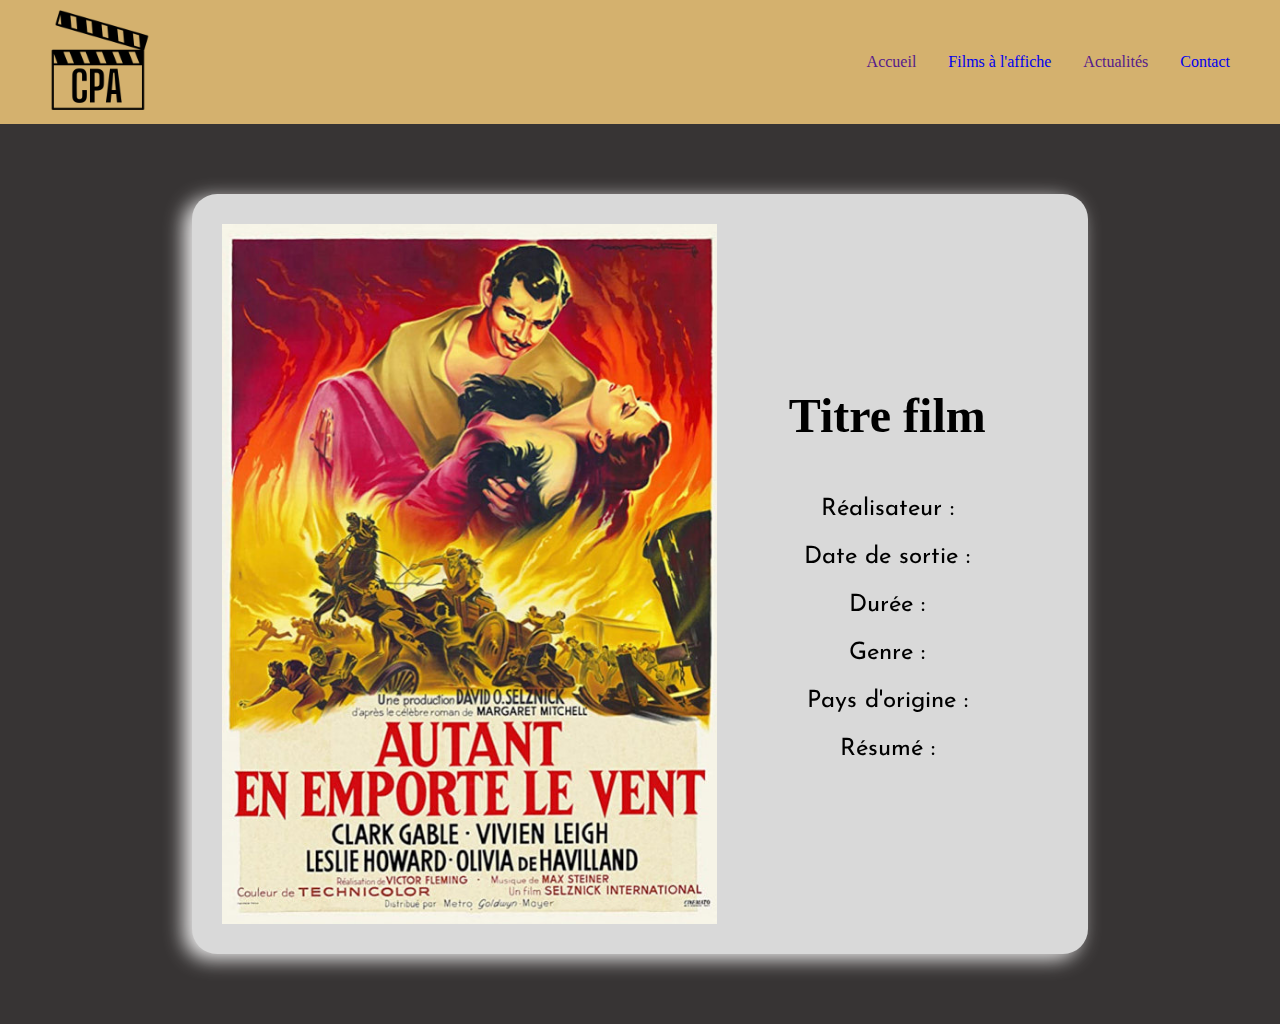
<file: movies-air-main/films/autant_en_emporte_le_vent.html>
<!DOCTYPE html>
<html lang="fr">
<head>
    <meta charset="UTF-8">
    <meta name="viewport" content="width=device-width, initial-scale=1.0">
    <link rel="stylesheet" href="../css/film.css">
    <link rel="stylesheet" href="../css/style.css" />
    <link rel="stylesheet" href="../css/navbar.css">

    <title>Film</title>
</head>
<body>
    <nav>
      <a href="../index.html">
        <img class="logo" src="../img/logo.png" alt="" />
      </a>
        <ul class="nav-list">
          <li><a href="">Accueil</a></li>
          <li>
            <a target="_blank" href="./liste-films.html">Films à l'affiche</a>
          </li>
          <li>
            <a href="">Actualités</a>
          </li>
          <li><a href="./contact.html">Contact</a></li>
        </ul>
      </nav>

      <section class="film-container">
        <div class="film">
            <img class="affiche" src="../img/autant_en_emporte_le_vent.jpg" alt="">

            <div class="film-details">
                <h1>Titre film</h1>
                <p>Réalisateur : </p>
                <p>Date de sortie :</p>
                <p>Durée : </p>
                <p>Genre : </p>
                <p>Pays d'origine : </p>
                <p>Résumé : </p>
        </div>
      </section>
    
</body>
</html>
</file>
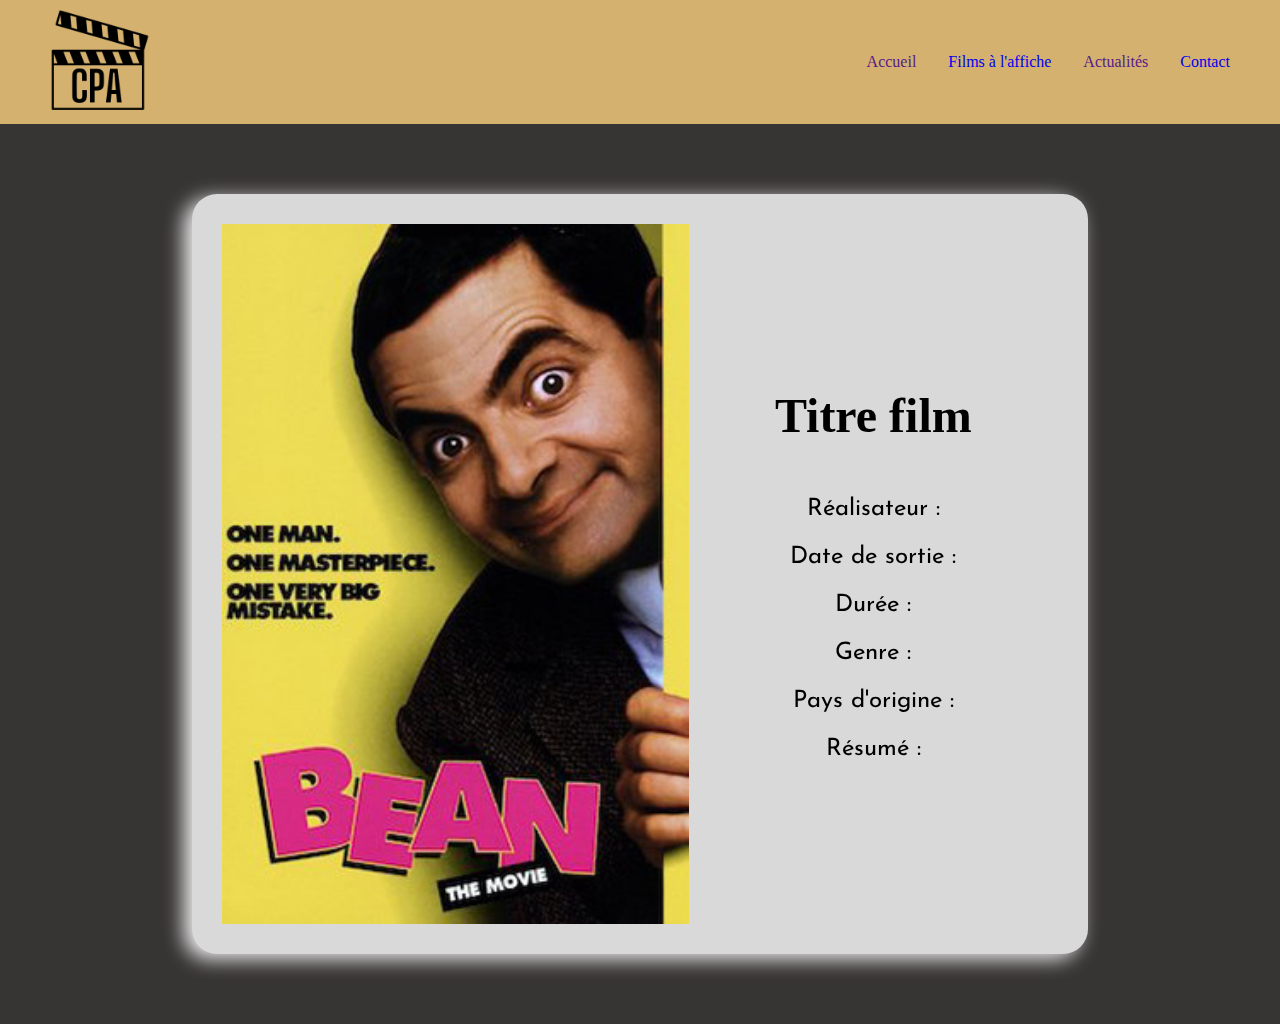
<file: movies-air-main/films/bean.html>
<!DOCTYPE html>
<html lang="fr">
<head>
    <meta charset="UTF-8">
    <meta name="viewport" content="width=device-width, initial-scale=1.0">
    <link rel="stylesheet" href="../css/film.css">
    <link rel="stylesheet" href="../css/style.css" />
    <link rel="stylesheet" href="../css/navbar.css">

    <title>Film</title>
</head>
<body>
    <nav>
      <a href="../index.html">
        <img class="logo" src="../img/logo.png" alt="" />
      </a>
        <ul class="nav-list">
          <li><a href="">Accueil</a></li>
          <li>
            <a target="_blank" href="./liste-films.html">Films à l'affiche</a>
          </li>
          <li>
            <a href="">Actualités</a>
          </li>
          <li><a href="./contact.html">Contact</a></li>
        </ul>
      </nav>

      <section class="film-container">
        <div class="film">
            <img class="affiche" src="../img/bean.jpg" alt="">

            <div class="film-details">
                <h1>Titre film</h1>
                <p>Réalisateur : </p>
                <p>Date de sortie :</p>
                <p>Durée : </p>
                <p>Genre : </p>
                <p>Pays d'origine : </p>
                <p>Résumé : </p>
        </div>
      </section>
    
</body>
</html>
</file>
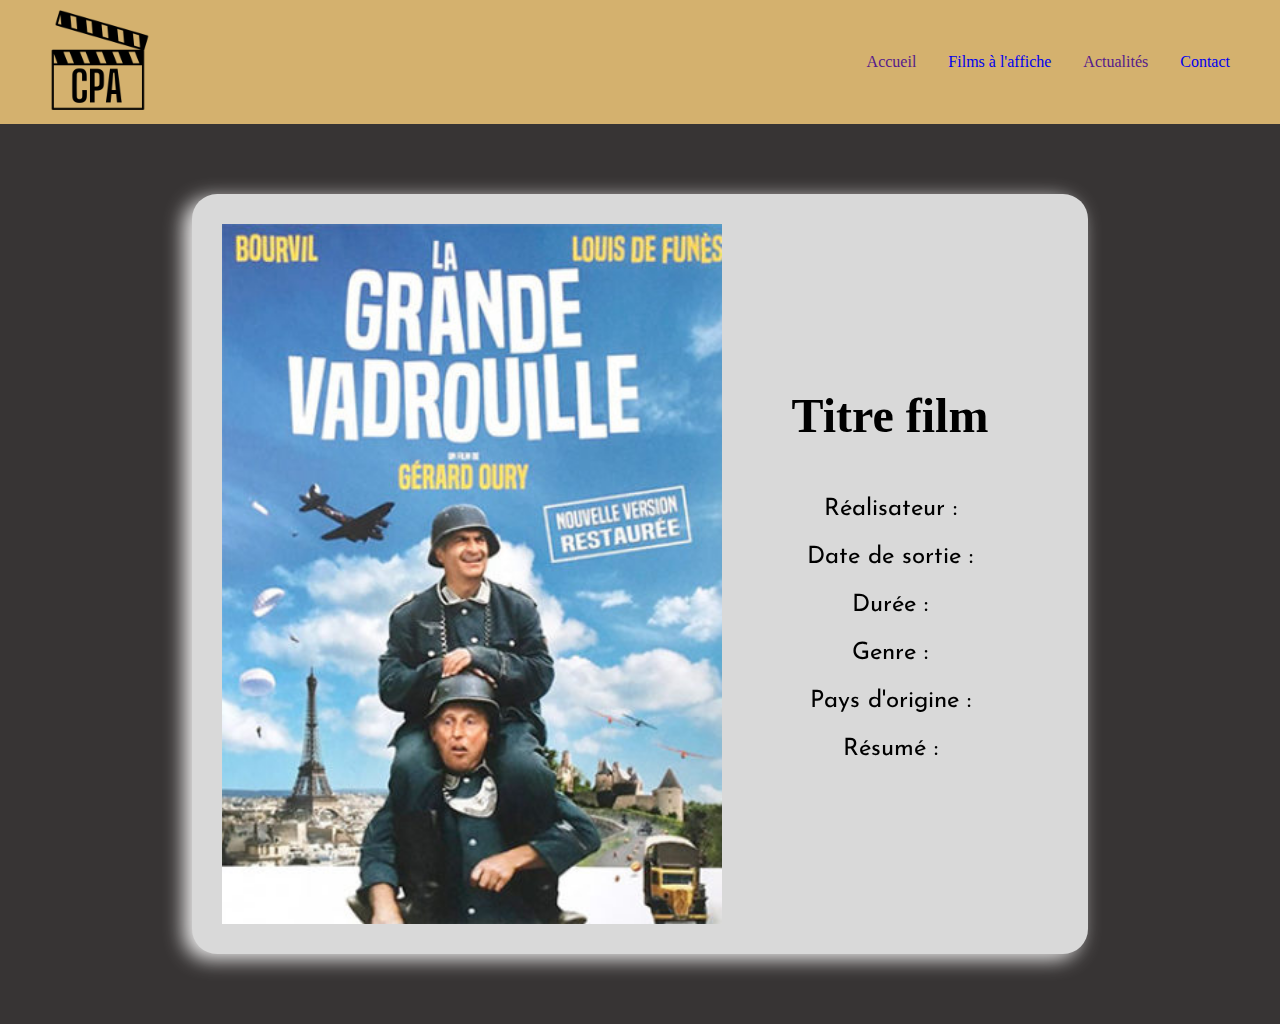
<file: movies-air-main/films/la_grande_vadrouille.html>
<!DOCTYPE html>
<html lang="fr">
<head>
    <meta charset="UTF-8">
    <meta name="viewport" content="width=device-width, initial-scale=1.0">
    <link rel="stylesheet" href="../css/film.css">
    <link rel="stylesheet" href="../css/style.css" />
    <link rel="stylesheet" href="../css/navbar.css">

    <title>La grande vadrouille</title>
</head>
<body>
    <nav>
      <a href="../index.html">
        <img class="logo" src="../img/logo.png" alt="" />
      </a> 
        <ul class="nav-list">
          <li><a href="">Accueil</a></li>
          <li>
            <a target="_blank" href="./liste-films.html">Films à l'affiche</a>
          </li>
          <li>
            <a href="">Actualités</a>
          </li>
          <li><a href="./contact.html">Contact</a></li>
        </ul>
      </nav>

      <section class="film-container">
        <div class="film">
            <img class="affiche" src="../img/la_grande_vadrouille.jpg" alt="">

            <div class="film-details">
                <h1>Titre film</h1>
                <p>Réalisateur : </p>
                <p>Date de sortie :</p>
                <p>Durée : </p>
                <p>Genre : </p>
                <p>Pays d'origine : </p>
                <p>Résumé : </p>
        </div>
      </section>
    
</body>
</html>
</file>
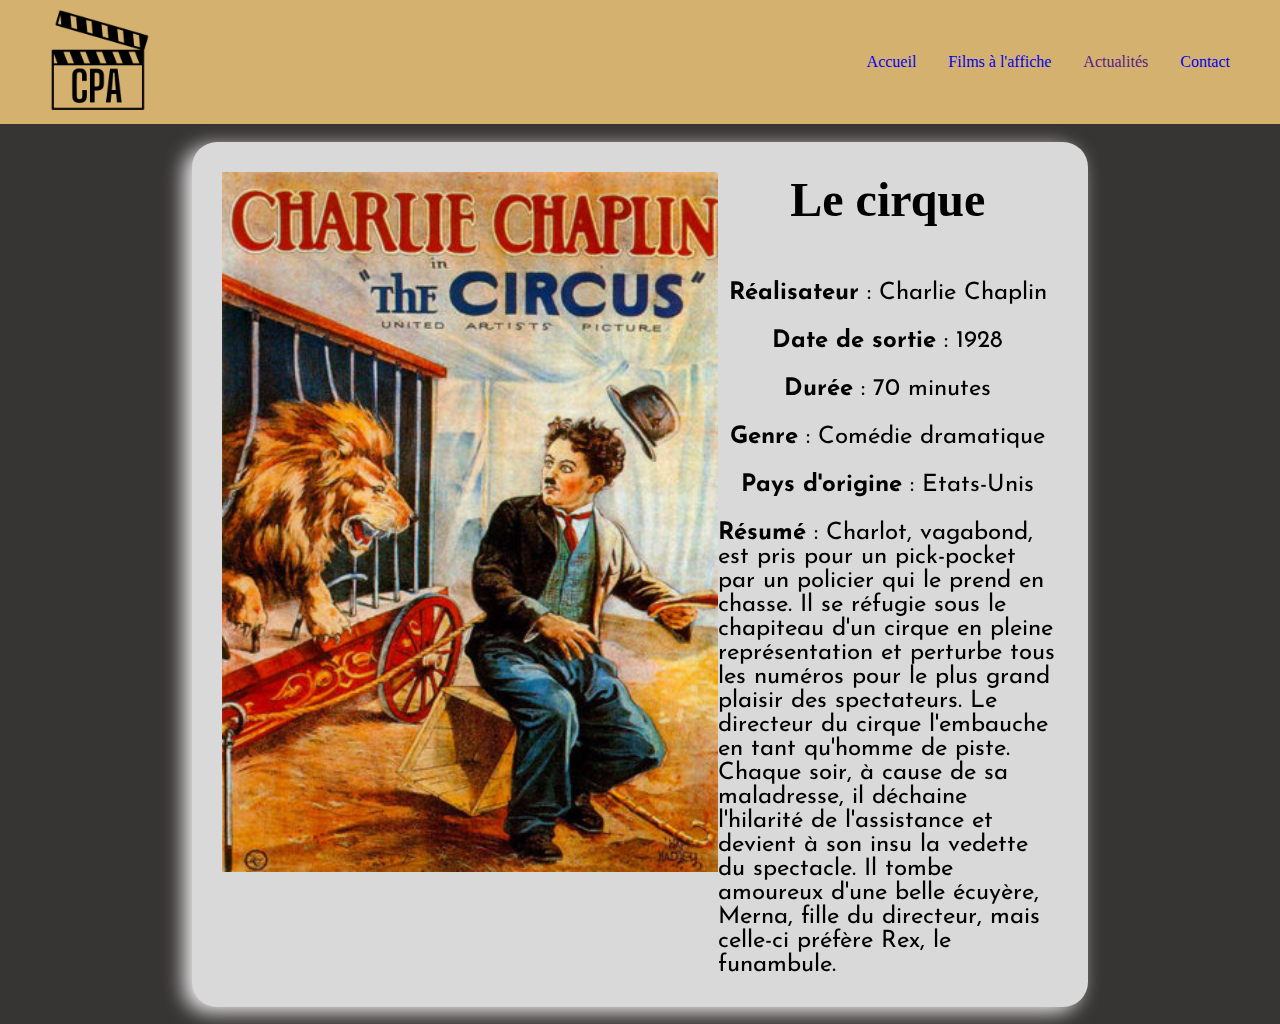
<file: movies-air-main/films/le_cirque.html>
<!DOCTYPE html>
<html lang="fr">
<head>
    <meta charset="UTF-8">
    <meta name="viewport" content="width=device-width, initial-scale=1.0">
    <link rel="stylesheet" href="../css/film.css">
    <link rel="stylesheet" href="../css/style.css" />
    <link rel="stylesheet" href="../css/navbar.css">

    <title>Le cirque</title>
</head>
<body>
    <nav>
      <a href="../index.html">
        <img class="logo" src="../img/logo.png" alt="" />
      </a>
        <ul class="nav-list">
          <li><a href="./index.html">Accueil</a></li>
          <li>
            <a target="_blank" href="./liste-films.html">Films à l'affiche</a>
          </li>
          <li>
            <a href="">Actualités</a>
          </li>
          <li><a href="./contact.html">Contact</a></li>
        </ul>
      </nav>

      <section class="film-container">
        <div class="film">
            <img class="affiche" src="../img/le_cirque.jpg" alt="">

            <div class="film-details">
                <h1>Le cirque</h1>
                <p><span>Réalisateur</span> : Charlie Chaplin</p>
                <p><span>Date de sortie</span> : 1928</p>
                <p><span>Durée</span> : 70 minutes </p>
                <p><span>Genre</span> : Comédie dramatique</p>
                <p><span>Pays d'origine</span> : Etats-Unis</p>
                <p><span>Résumé</span> : Charlot, vagabond, est pris pour un pick-pocket par un policier qui le prend en chasse. Il se réfugie sous le chapiteau d'un cirque en pleine représentation et perturbe tous les numéros pour le plus grand plaisir des spectateurs. Le directeur du cirque l'embauche en tant qu'homme de piste. Chaque soir, à cause de sa maladresse, il déchaine l'hilarité de l'assistance et devient à son insu la vedette du spectacle. Il tombe amoureux d'une belle écuyère, Merna, fille du directeur, mais celle-ci préfère Rex, le funambule. </p>
        </div>
      </section>
    
</body>
</html>
</file>
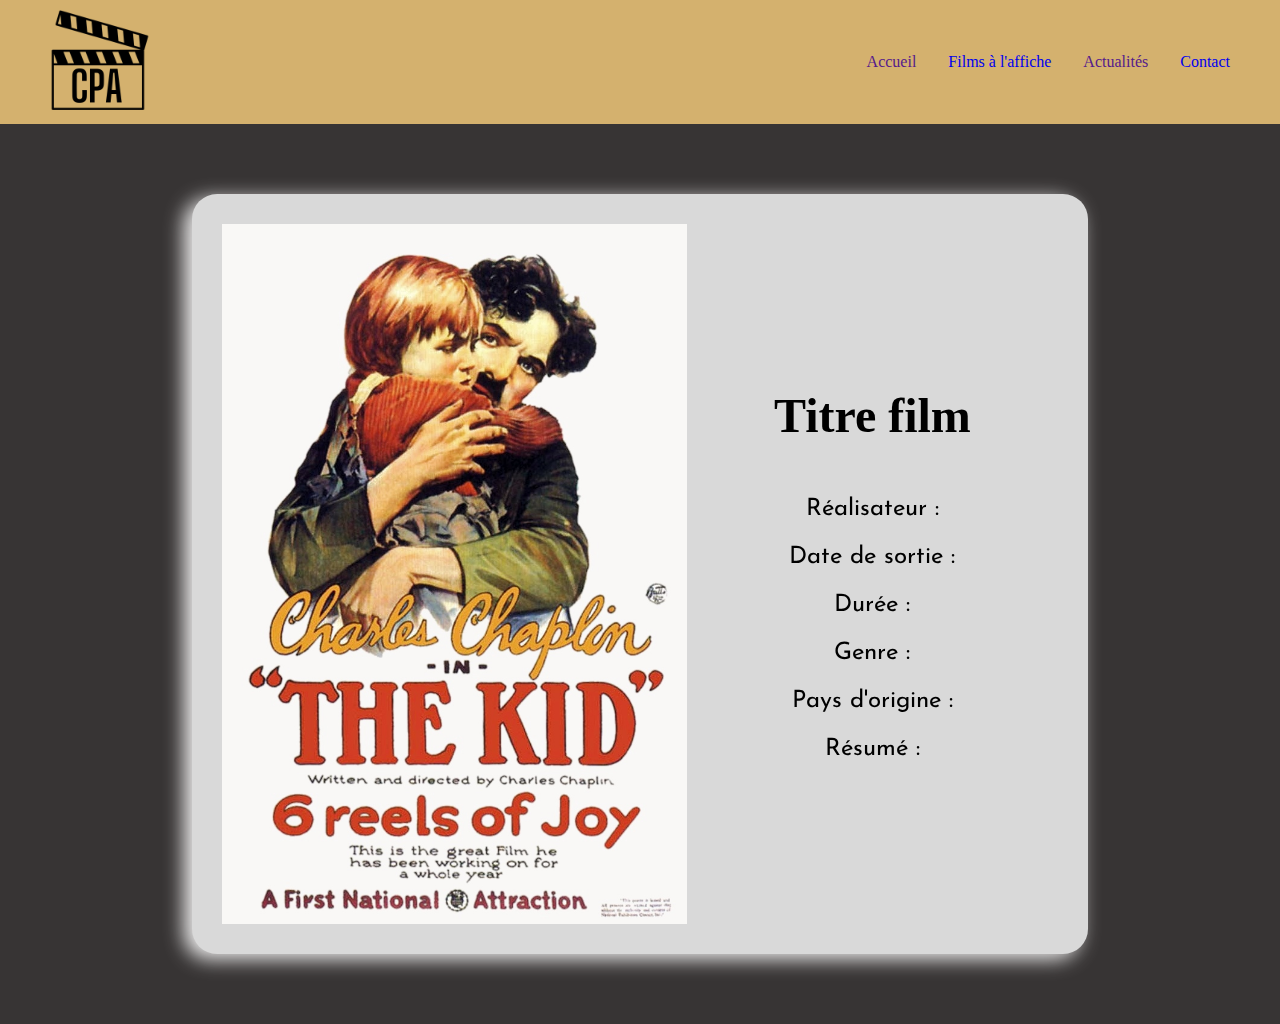
<file: movies-air-main/films/le_kid.html>
<!DOCTYPE html>
<html lang="fr">
<head>
    <meta charset="UTF-8">
    <meta name="viewport" content="width=device-width, initial-scale=1.0">
    <link rel="stylesheet" href="../css/film.css">
    <link rel="stylesheet" href="../css/style.css" />
    <link rel="stylesheet" href="../css/navbar.css">

    <title>Le Kid</title>
</head>
<body>
    <nav>
      <a href="../index.html">
        <img class="logo" src="../img/logo.png" alt="" />
      </a>
        <ul class="nav-list">
          <li><a href="">Accueil</a></li>
          <li>
            <a target="_blank" href="./liste-films.html">Films à l'affiche</a>
          </li>
          <li>
            <a href="">Actualités</a>
          </li>
          <li><a href="./contact.html">Contact</a></li>
        </ul>
      </nav>

      <section class="film-container">
        <div class="film">
            <img class="affiche" src="../img/le_kid.jpg" alt="">

            <div class="film-details">
                <h1>Titre film</h1>
                <p>Réalisateur : </p>
                <p>Date de sortie :</p>
                <p>Durée : </p>
                <p>Genre : </p>
                <p>Pays d'origine : </p>
                <p>Résumé : </p>
        </div>
      </section>
    
</body>
</html>
</file>
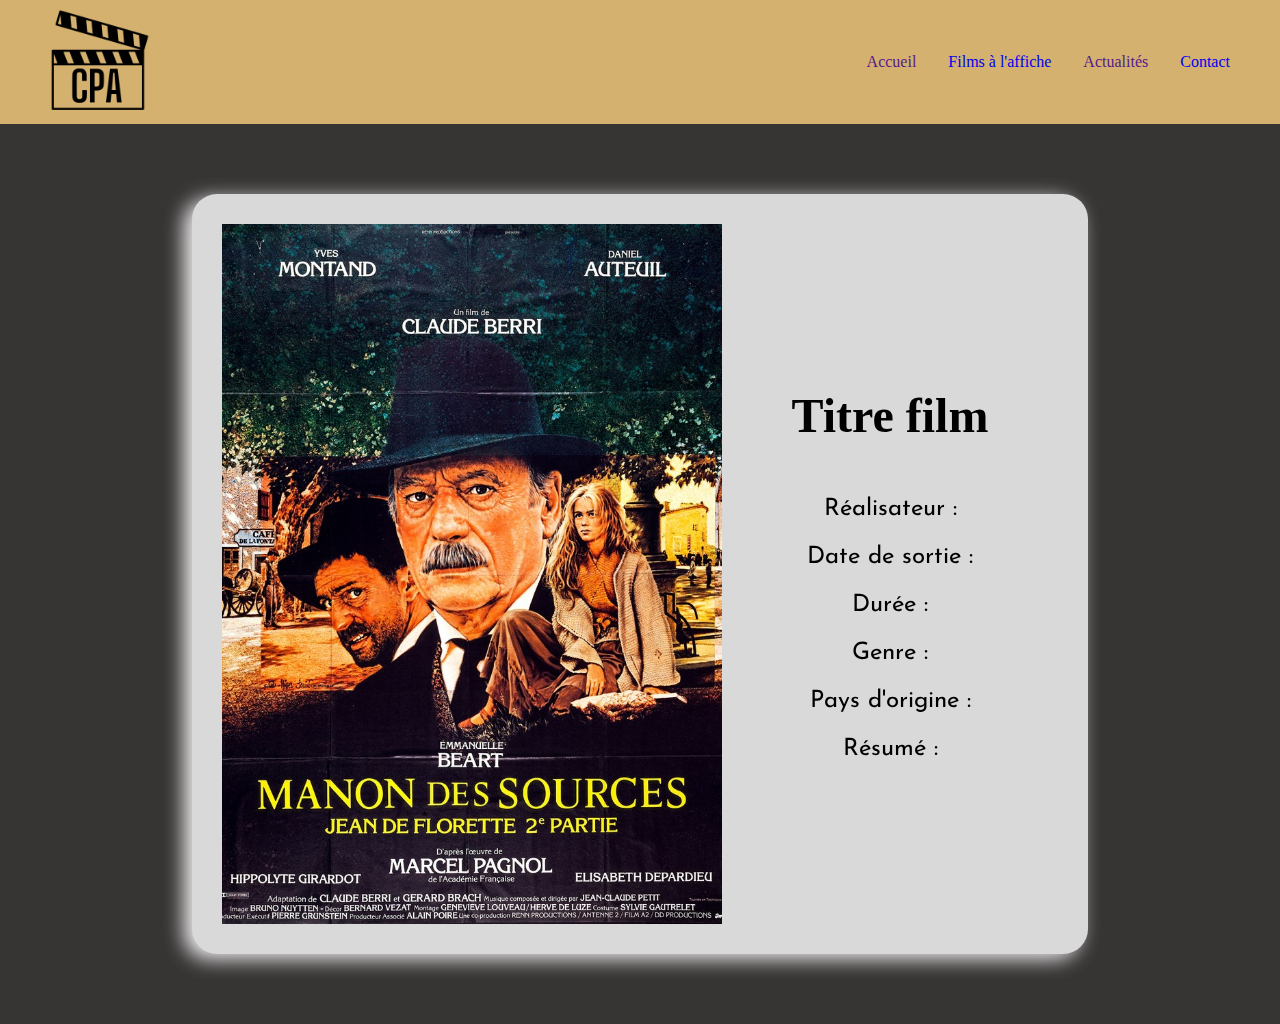
<file: movies-air-main/films/manon_des_sources.html>
<!DOCTYPE html>
<html lang="fr">
<head>
    <meta charset="UTF-8">
    <meta name="viewport" content="width=device-width, initial-scale=1.0">
    <link rel="stylesheet" href="../css/film.css">
    <link rel="stylesheet" href="../css/style.css" />
    <link rel="stylesheet" href="../css/navbar.css">

    <title>Manon des sources</title>
</head>
<body>
    <nav>
      <a href="../index.html">
        <img class="logo" src="../img/logo.png" alt="" />
      </a>
        <ul class="nav-list">
          <li><a href="">Accueil</a></li>
          <li>
            <a target="_blank" href="./liste-films.html">Films à l'affiche</a>
          </li>
          <li>
            <a href="">Actualités</a>
          </li>
          <li><a href="./contact.html">Contact</a></li>
        </ul>
      </nav>

      <section class="film-container">
        <div class="film">
            <img class="affiche" src="../img/manon_des_sources.jpg" alt="">

            <div class="film-details">
                <h1>Titre film</h1>
                <p>Réalisateur : </p>
                <p>Date de sortie :</p>
                <p>Durée : </p>
                <p>Genre : </p>
                <p>Pays d'origine : </p>
                <p>Résumé : </p>
        </div>
      </section>
    
</body>
</html>
</file>
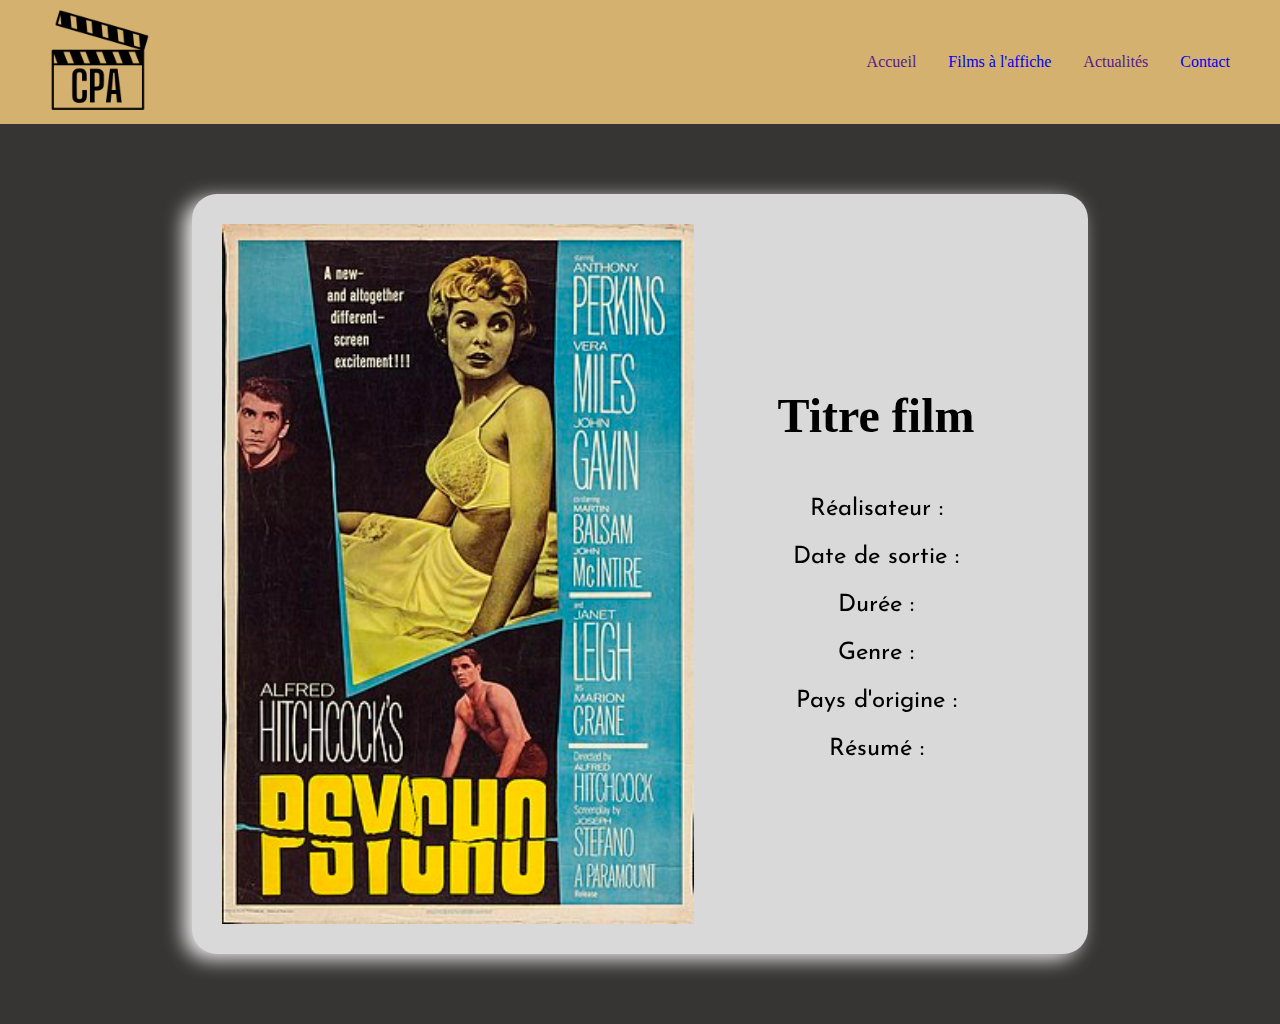
<file: movies-air-main/films/psychose.html>
<!DOCTYPE html>
<html lang="fr">
<head>
    <meta charset="UTF-8">
    <meta name="viewport" content="width=device-width, initial-scale=1.0">
    <link rel="stylesheet" href="../css/film.css">
    <link rel="stylesheet" href="../css/style.css" />
    <link rel="stylesheet" href="../css/navbar.css">

    <title>Psychose</title>
</head>
<body>
    <nav>
      <a href="../index.html">
        <img class="logo" src="../img/logo.png" alt="" />
      </a>
        <ul class="nav-list">
          <li><a href="">Accueil</a></li>
          <li>
            <a target="_blank" href="./liste-films.html">Films à l'affiche</a>
          </li>
          <li>
            <a href="">Actualités</a>
          </li>
          <li><a href="./contact.html">Contact</a></li>
        </ul>
      </nav>

      <section class="film-container">
        <div class="film">
            <img class="affiche" src="../img/psychose.jpg" alt="">

            <div class="film-details">
                <h1>Titre film</h1>
                <p>Réalisateur : </p>
                <p>Date de sortie :</p>
                <p>Durée : </p>
                <p>Genre : </p>
                <p>Pays d'origine : </p>
                <p>Résumé : </p>
        </div>
      </section>
    
</body>
</html>
</file>
<file: movies-air-main/css/film.css>
.film-container {
display: flex;
align-items: center;
justify-content: center;
background-color: #373434;
height: 100vh;

}

.film {
    display: flex;
    background-color: #d9d9d9;
    padding: 30px;
    width: 70%;
    border-radius: 25px;
    filter: drop-shadow(-8px 5px 10px #f0efef);
}

.affiche {
    width: 500px;

}

.film-details {
    display: flex;
    flex-direction: column;
    align-items: center;
    justify-content: center;
    font-size: 1.5em;
    gap: 1em;
    margin: auto;
    width: 50%;
}

.film-details span {
    font-weight: bold;
}
</file>
<file: movies-air-main/css/style.css>
@import url('https://fonts.googleapis.com/css2?family=Big+Shoulders+Display:wght@100;300;400&display=swap');
@import url('https://fonts.googleapis.com/css2?family=Josefin+Sans:wght@100;200;300&display=swap');

* {
  box-sizing: border-box;
  margin: 0;
  padding: 0;
}

/* Titres */

.titres {
  font-size: 3em;
  text-align: center;
  padding: 80px 0 20px 0;
  font-family: 'Big Shoulders Display', sans-serif;
}

p {
  font-family: 'Josefin Sans', sans-serif;
}

/* Banière */

section img {
  width: 100%;
  height: 700px;
  object-fit: cover;
}

/* Introduction */

.intro-icons {
  display: flex;
  justify-content: space-between;
  width: 60%;
}

.icon-container {
  display: flex;
  flex-direction: column;
}

.icon {
  width: 150px;
  margin: 150px auto 40px auto;

}
.icon-text {
  font-size: 2em;
  text-align: center;
  width: 60%;
  margin: auto;
}

hr {
  width: 100vw;
  margin: 150px 0;
}
.home-page-section {
  display: flex;
  width: 90%;
  gap: 1em;
}

.intro-container {
  display: flex;
  flex-direction: column;
  justify-content: center;
  align-items: center;
  width: 50%;
}

.intro-container p {
  width: 90%;
}
main {
  display: flex;
  justify-content: center;
  flex-direction: column;
  align-items: center;
  color: aliceblue;
  background-color: #373434;
  height: auto;
}

main p {
  margin: auto;
  font-size: 1.5em;
}

/* Films a l'affiche */

.films-affiche-container {
  margin: auto;
  width: 40%;
}

.films-affiche {
  display: flex;
  justify-content: center;
  align-items: center;
  flex-direction: column;
}

i {
	position: relative;
	display: block;
	width: 500px;
	height: 700px;
	overflow: hidden;
	border-radius: 5px;
}

i:before, i:after {
	content: '←';
	position: absolute;
	top: 50%;
	left: 1rem;
	z-index: 2;
	width: 2rem;
	height: 2rem;
	background: rgb(37, 38, 39);
	color: white;
	border-radius: 50%;
	display: flex;
	justify-content: center;
	align-items: center;
	pointer-events: none;
}

i:after {
	content: '→';
	left: auto;
	right: 1rem;
}

/* I haven't found a way for IE and Edge to let me style inputs that way */
input {
	appearance: none;
	-ms-appearance: none;
	-webkit-appearance: none;
	display: block;
	width: 100%;
	height: 100%;
	position: absolute;
	top: 0;
	left: 0;
	border-radius: 5px;
	background-repeat: no-repeat;
	background-size: cover;
	background-position: center;
	transform: translateX(100%);
	transition: transform ease-in-out 400ms;
	z-index: 1;
}

input:focus {
	outline: none;
}

input:after {
	content: attr(title);
	position: absolute;
	top: 1rem;
	left: 1rem;
	background-color: rgba(0,0,0,0.4);
	color: white;
	padding: .5rem;
	font-size: 1rem;
	border-radius: 5px;
}

input:not(checked):before {
	content: '';
	position: absolute;
	width: 2rem;
	height: 2rem;
	border-radius: 50%;
	top: 50%;
	left: calc(-100% + 1rem);
}

input:checked:before {
	display: none;
	left: 1rem;
}

input:checked {
	transform: translateX(0);
	pointer-event: none;
	z-index: 0;
	box-shadow: -5px 10px 20px -15px rgba(0,0,0,1);
}

input:checked + input:before {
	left: -3rem;
}

input:checked + input ~ input:before {
	display: none;
}

.second-section {
  display: flex;
  align-items: center;
  margin-bottom: 100px;
}

.baniere2 {
  margin: 20px 0;
}
/* Section parc Monceau */

.monceau {
  display: flex;
  flex-direction: column;
  align-items: center;
  justify-content: center;
  background-image: url("../img/monceau.jpg");
  background-repeat: no-repeat;
  background-size: cover;
  border-radius: 50px 0 0 50px ;

}

.monceau p {
  width: 60%;
  padding: 30px;
  color: #373434;
}
.monceau-section {
  background-color: aliceblue;
  opacity: 0.4;
  display: flex;
  align-items: center;
  width: 70%;
  padding: 70px 0;
  margin: auto;
}

.monceau-section img {
  object-fit: cover;
  width: 50%;
  height: 200px;
}

/* Formulaire */

.form-container {
  width: 70%;
  color: #373434;
}
form {
  width: 80%;
  margin: 10px auto;
  padding: 10px 20px;
  background: #f4f7f8;
  border-radius: 8px;
}

h1 {
  margin: 0 0 30px 0;
  text-align: center;
}

input[type="text"],
input[type="email"],
textarea,
select {
  border: none;
  font-size: 16px;
  height: auto;
  margin: 0;
  outline: 0;
  padding: 15px;
  width: 100%;
  background-color: #e8eeef;
  color: #8a97a0;
  margin-bottom: 30px;
}

select {
  padding: 6px;
  height: 32px;
  border-radius: 2px;
}

.form-btn {
  color: #FFF;
  background-color: #4bc970;
  font-size: 18px;
  border-radius: 5px;
  width: 50%;
  border: 1px solid #3ac162;
  border-width: 1px 1px 3px;
  margin-bottom: 10px;
}

fieldset {
  margin-bottom: 30px;
  border: none;
}

label {
  display: block;
  margin-bottom: 8px;
}

label.light {
  font-weight: 300;
  display: inline;
  margin-left: 10px;
}

.sceances-container {
  display: flex;
  flex-direction: column;
  gap: 1em;
}

.title-form {
  font-weight: bold;
  font-size: 1.2em;
}

@media screen and (min-width: 480px) {

  form {
    max-width: 480px;
  }

}

/* Boutons */

button > a {
  color: inherit;
  text-decoration: none;
  font-size: 1.5em;
  font-family: 'Josefin Sans', sans-serif;
  font-weight: bold;
}
.custom-btn {
  margin: 30px;
  width: auto;
  height: 50px;
  color: #141414;
  border-radius: 5px;
  padding: 10px 25px;
  font-weight: 500;
  background: transparent;
  cursor: pointer;
  transition: all 0.3s ease;
  position: relative;
  display: inline-block;
   box-shadow:inset 2px 2px 2px 0px rgba(255,255,255,.5),
   7px 7px 20px 0px rgba(0,0,0,.1),
   4px 4px 5px 0px rgba(0,0,0,.1);
  outline: none;
}
.btn {
  background: #b3b3b3;
  border: none;
  z-index: 1;
}
.btn:after {
  position: absolute;
  content: "";
  width: 0;
  height: 100%;
  top: 0;
  right: 0;
  z-index: -1;
  background-color: #e2ac42;
  border-radius: 5px;
   box-shadow:inset 2px 2px 2px 0px rgba(255,255,255,.5),
   7px 7px 20px 0px rgba(0,0,0,.1),
   4px 4px 5px 0px rgba(0,0,0,.1);
  transition: all 0.3s ease;
}
.btn:hover {
  color: #141414;
}
.btn:hover:after {
  left: 0;
  width: 100%;
}
.btn:active {
  top: 2px;
}
</file>
<file: movies-air-main/css/navbar.css>
/* Navbar */
nav {
    display: flex;
    justify-content: space-between;
    gap: 1em;
    padding: 10px 50px;
    background-color: #d4b16e;
  }
  
  .logo {
    width: 100px;
  }
  
  .nav-list {
    display: flex;
    align-items: center;
    gap: 2em;
  }
  
  .nav-list li {
    text-decoration: none;
    list-style-type: none;
  }
  
  .nav-list li a {
    display: flex;
    justify-content: end;
    text-decoration: none;
    font-size: 1em;
  }
</file>
